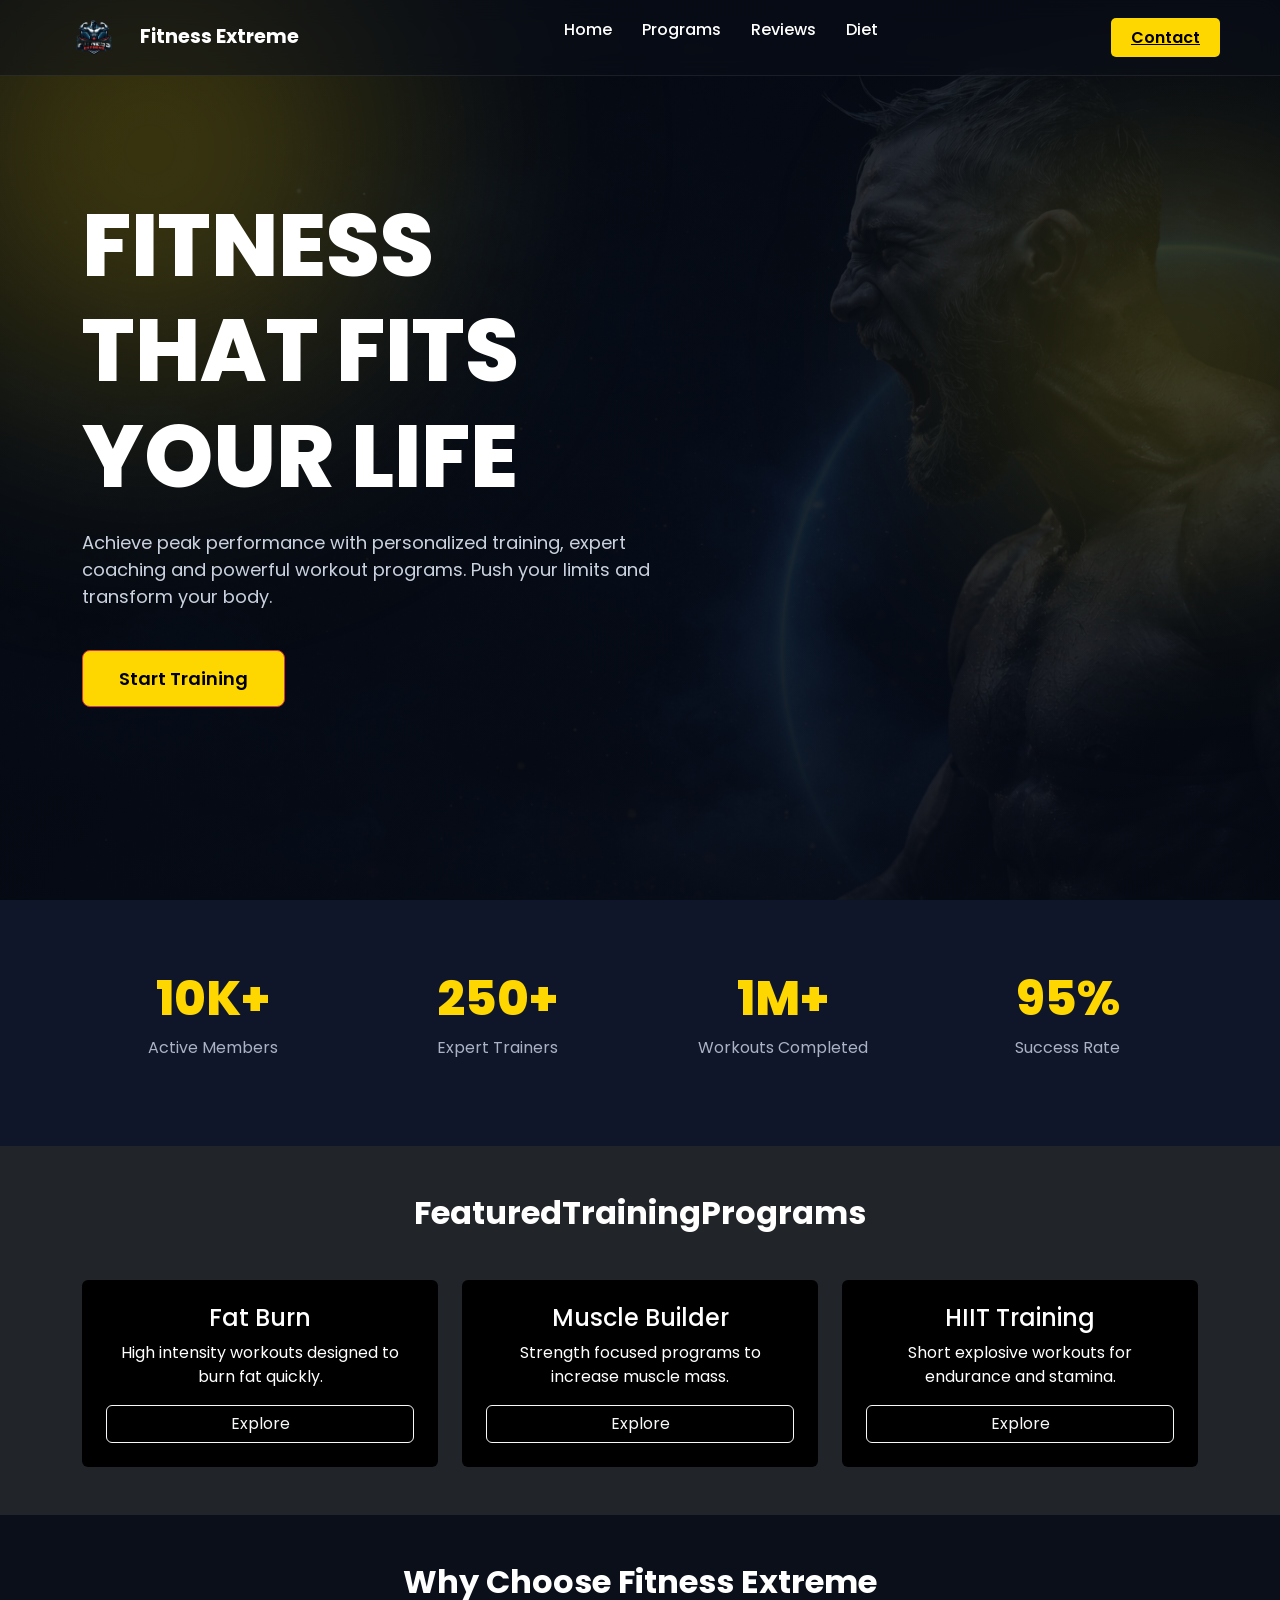
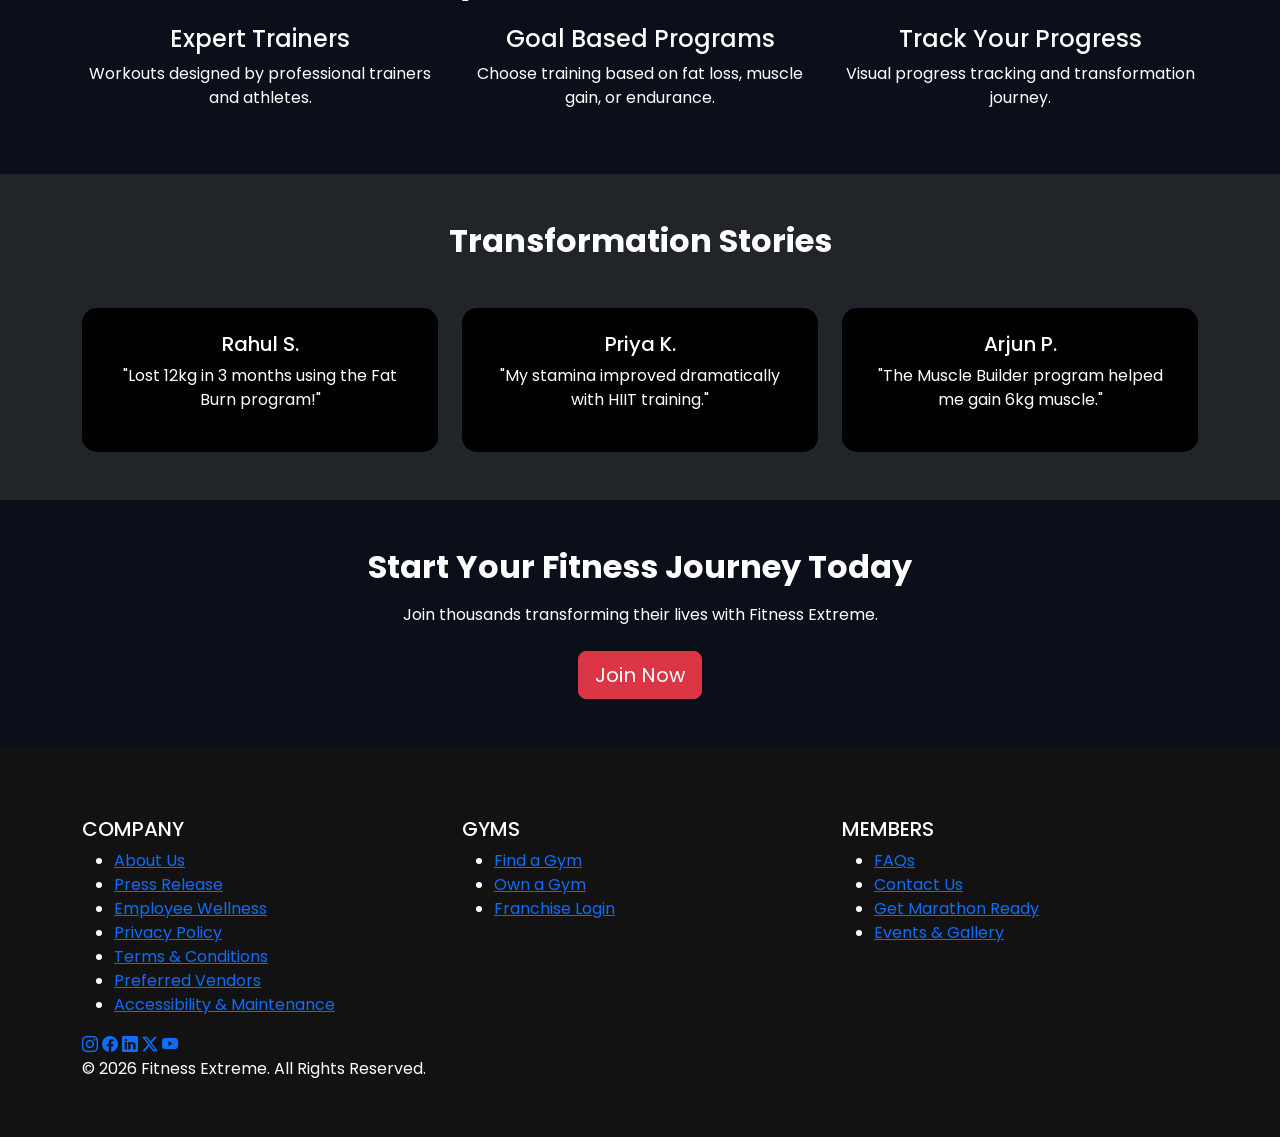
<file: index.html>
<!DOCTYPE html>
<html lang="en">

<head>

<meta charset="UTF-8">
<meta name="viewport" content="width=device-width, initial-scale=1.0">

<title>Fitness Extreme</title>

<!-- Bootstrap -->
<link href="https://cdn.jsdelivr.net/npm/bootstrap@5.3.3/dist/css/bootstrap.min.css" rel="stylesheet">

<!-- Google Font -->
<link href="https://fonts.googleapis.com/css2?family=Poppins:wght@400;600;800&display=swap" rel="stylesheet">

<!-- Custom CSS -->
<link rel="stylesheet" href="css/style.css">

<link rel="stylesheet" href="https://cdn.jsdelivr.net/npm/bootstrap-icons@1.11.3/font/bootstrap-icons.css">

</head>


<body>

<!-- SCROLL PROGRESS BAR -->
<div id="scroll-progress"></div>


<!-- NAVBAR (Loaded dynamically) -->
<div id="navbar-container"></div>



<!-- HERO SECTION -->

<section class="hero">

<div class="container">

<div class="hero-content">

<h1>
FITNESS <br>
THAT FITS <br>
YOUR LIFE
</h1>

<p>
Achieve peak performance with personalized training,
expert coaching and powerful workout programs.
Push your limits and transform your body.
</p>

<button class="btn btn-danger hero-btn mt-4">
Start Training
</button>

</div>

</div>

</section>



<!-- STATS SECTION -->

<section class="stats-section">

<div class="container">

<div class="row text-center">

<div class="col-md-3 col-6 stat">
<h2>10K+</h2>
<p>Active Members</p>
</div>

<div class="col-md-3 col-6 stat">
<h2>250+</h2>
<p>Expert Trainers</p>
</div>

<div class="col-md-3 col-6 stat">
<h2>1M+</h2>
<p>Workouts Completed</p>
</div>

<div class="col-md-3 col-6 stat">
<h2>95%</h2>
<p>Success Rate</p>
</div>

</div>

</div>

</section>



<!-- FEATURED PROGRAMS -->

<section class="py-5 bg-dark">

<div class="container text-center">

<h2 class="mb-5 fw-bold word-reveal">Featured Training Programs</h2>

<div class="row g-4">

<div class="col-md-4">
<div class="card bg-black text-white p-4 border-0 program-card">
<h4>Fat Burn</h4>
<p>High intensity workouts designed to burn fat quickly.</p>
<button class="btn btn-outline-light">Explore</button>
</div>
</div>

<div class="col-md-4">
<div class="card bg-black text-white p-4 border-0 program-card">
<h4>Muscle Builder</h4>
<p>Strength focused programs to increase muscle mass.</p>
<button class="btn btn-outline-light">Explore</button>
</div>
</div>

<div class="col-md-4">
<div class="card bg-black text-white p-4 border-0 program-card">
<h4>HIIT Training</h4>
<p>Short explosive workouts for endurance and stamina.</p>
<button class="btn btn-outline-light">Explore</button>
</div>
</div>

</div>

</div>

</section>



<!-- WHY CHOOSE US -->

<section class="py-5">

<div class="container text-center">

<h2 class="fw-bold mb-4">Why Choose Fitness Extreme</h2>

<div class="row g-4">

<div class="col-md-4">
<h4>Expert Trainers</h4>
<p>Workouts designed by professional trainers and athletes.</p>
</div>

<div class="col-md-4">
<h4>Goal Based Programs</h4>
<p>Choose training based on fat loss, muscle gain, or endurance.</p>
</div>

<div class="col-md-4">
<h4>Track Your Progress</h4>
<p>Visual progress tracking and transformation journey.</p>
</div>

</div>

</div>

</section>



<!-- TRANSFORMATION REVIEWS -->

<section class="py-5 bg-dark">

<div class="container text-center">

<h2 class="fw-bold mb-5">Transformation Stories</h2>

<div class="row g-4">

<div class="col-md-4">
<div class="card bg-black text-white p-4 border-0 review-card">
<h5>Rahul S.</h5>
<p>"Lost 12kg in 3 months using the Fat Burn program!"</p>
</div>
</div>

<div class="col-md-4">
<div class="card bg-black text-white p-4 border-0 review-card">
<h5>Priya K.</h5>
<p>"My stamina improved dramatically with HIIT training."</p>
</div>
</div>

<div class="col-md-4">
<div class="card bg-black text-white p-4 border-0 review-card">
<h5>Arjun P.</h5>
<p>"The Muscle Builder program helped me gain 6kg muscle."</p>
</div>
</div>

</div>

</div>

</section>



<!-- CALL TO ACTION -->

<section class="py-5 text-center">

<div class="container">

<h2 class="fw-bold mb-3">Start Your Fitness Journey Today</h2>

<p class="mb-4">Join thousands transforming their lives with Fitness Extreme.</p>

<button class="btn btn-danger btn-lg">Join Now</button>

</div>

</section>



<!-- FOOTER -->

<footer class="main-footer">

<div class="container">

<div class="row gy-4">

<div class="col-md-4 footer-col">
<h5>COMPANY</h5>
<ul class="footer-links">
<li><a href="#">About Us</a></li>
<li><a href="#">Press Release</a></li>
<li><a href="#">Employee Wellness</a></li>
<li><a href="#">Privacy Policy</a></li>
<li><a href="#">Terms & Conditions</a></li>
<li><a href="#">Preferred Vendors</a></li>
<li><a href="#">Accessibility & Maintenance</a></li>
</ul>
</div>

<div class="col-md-4 footer-col">
<h5>GYMS</h5>
<ul class="footer-links">
<li><a href="#">Find a Gym</a></li>
<li><a href="#">Own a Gym</a></li>
<li><a href="#">Franchise Login</a></li>
</ul>
</div>

<div class="col-md-4 footer-col">
<h5>MEMBERS</h5>
<ul class="footer-links">
<li><a href="#">FAQs</a></li>
<li><a href="#">Contact Us</a></li>
<li><a href="#">Get Marathon Ready</a></li>
<li><a href="#">Events & Gallery</a></li>
</ul>
</div>

</div>

<div class="footer-social">
<a href="#"><i class="bi bi-instagram"></i></a>
<a href="#"><i class="bi bi-facebook"></i></a>
<a href="#"><i class="bi bi-linkedin"></i></a>
<a href="#"><i class="bi bi-twitter-x"></i></a>
<a href="#"><i class="bi bi-youtube"></i></a>
</div>

<div class="footer-bottom">
<p>© 2026 Fitness Extreme. All Rights Reserved.</p>
</div>

</div>

</footer>


<!-- FLOATING SCROLL BUTTON -->

<div id="scrollTopBtn">
<svg width="60" height="60">
<circle cx="30" cy="30" r="26"></circle>
</svg>
<i class="bi bi-arrow-up"></i>
</div>



<!-- JS -->

<script src="https://cdn.jsdelivr.net/npm/bootstrap@5.3.3/dist/js/bootstrap.bundle.min.js"></script>

<script src="https://code.jquery.com/jquery-3.7.1.min.js"></script>
<script src="js/script.js"></script>

</body>
</html>
</file>
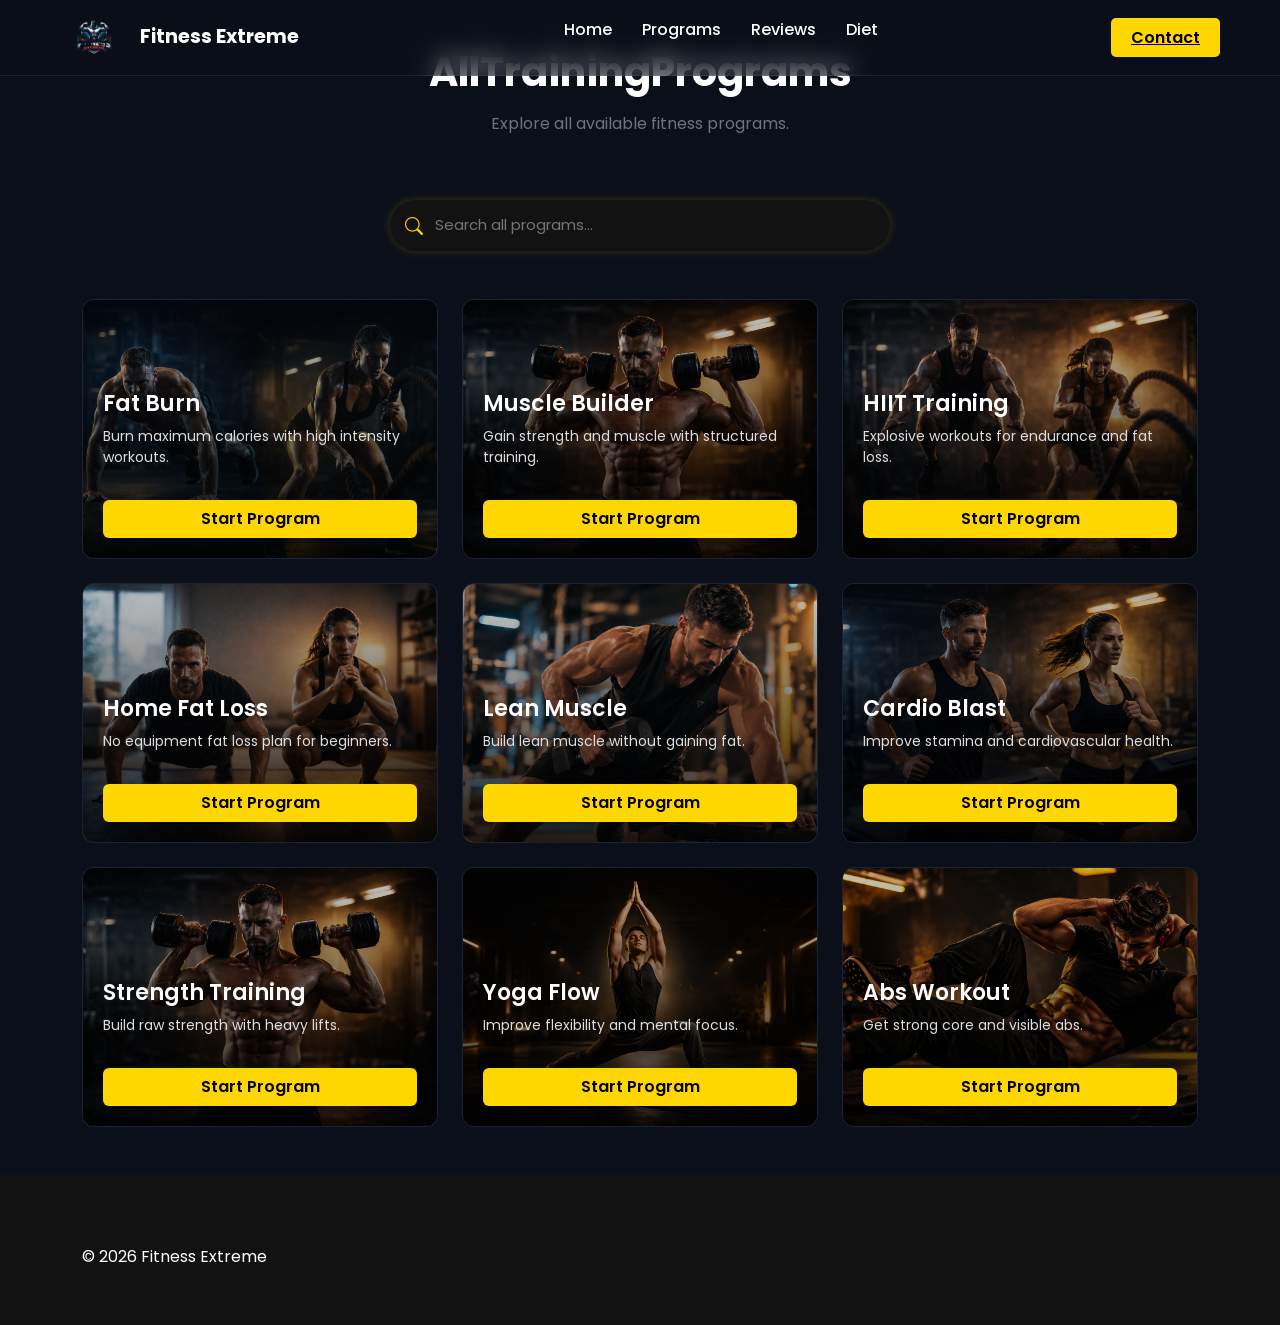
<file: all-programs.html>
<!DOCTYPE html>
<html lang="en">

<head>

<meta charset="UTF-8">
<meta name="viewport" content="width=device-width, initial-scale=1.0">

<title>All Programs - Fitness Extreme</title>

<link href="https://cdn.jsdelivr.net/npm/bootstrap@5.3.3/dist/css/bootstrap.min.css" rel="stylesheet">
<link href="https://fonts.googleapis.com/css2?family=Poppins:wght@400;600;800&display=swap" rel="stylesheet">
<link rel="stylesheet" href="https://cdn.jsdelivr.net/npm/bootstrap-icons@1.11.3/font/bootstrap-icons.css">

<link rel="stylesheet" href="css/style.css">

</head>

<body>

<div id="scroll-progress"></div>
<div id="navbar-container"></div>

<!-- HEADER -->
<section class="py-5 text-center reveal">
<div class="container">
<h1 class="fw-bold word-reveal">All Training Programs</h1>
<p class="mt-3 text-secondary">
Explore all available fitness programs.
</p>
</div>
</section>

<!-- SEARCH -->
<section class="mb-5 reveal">
<div class="container">
<div class="search-box mx-auto">
<i class="bi bi-search"></i>
<input type="text" id="programSearch" placeholder="Search all programs...">
</div>
</div>
</section>

<!-- PROGRAMS -->
<section class="pb-5">
<div class="container">
<div class="row g-4">

<!-- EXISTING 6 PROGRAMS -->

<!-- Fat Burn -->
<div class="col-md-4 program-item">
<div class="program-card overlay-card" data-program="fatburn">
<img src="images/fatburn.png" class="bg-img">
<div class="overlay"></div>
<div class="card-content">
<h4>Fat Burn</h4>
<p>Burn maximum calories with high intensity workouts.</p>
<button class="btn w-100 mt-3">Start Program</button>
</div>
</div>
</div>

<!-- Muscle -->
<div class="col-md-4 program-item">
<div class="program-card overlay-card" data-program="muscle">
<img src="images/musclebuilder.png" class="bg-img">
<div class="overlay"></div>
<div class="card-content">
<h4>Muscle Builder</h4>
<p>Gain strength and muscle with structured training.</p>
<button class="btn w-100 mt-3">Start Program</button>
</div>
</div>
</div>

<!-- HIIT -->
<div class="col-md-4 program-item">
<div class="program-card overlay-card" data-program="hiit">
<img src="images/hiit.png" class="bg-img">
<div class="overlay"></div>
<div class="card-content">
<h4>HIIT Training</h4>
<p>Explosive workouts for endurance and fat loss.</p>
<button class="btn w-100 mt-3">Start Program</button>
</div>
</div>
</div>

<!-- Home -->
<div class="col-md-4 program-item">
<div class="program-card overlay-card" data-program="home">
<img src="images/homefatloss.png" class="bg-img">
<div class="overlay"></div>
<div class="card-content">
<h4>Home Fat Loss</h4>
<p>No equipment fat loss plan for beginners.</p>
<button class="btn w-100 mt-3">Start Program</button>
</div>
</div>
</div>

<!-- Lean -->
<div class="col-md-4 program-item">
<div class="program-card overlay-card" data-program="lean">
<img src="images/leanmuscle.png" class="bg-img">
<div class="overlay"></div>
<div class="card-content">
<h4>Lean Muscle</h4>
<p>Build lean muscle without gaining fat.</p>
<button class="btn w-100 mt-3">Start Program</button>
</div>
</div>
</div>

<!-- Cardio -->
<div class="col-md-4 program-item">
<div class="program-card overlay-card" data-program="cardio">
<img src="images/cardioblast.png" class="bg-img">
<div class="overlay"></div>
<div class="card-content">
<h4>Cardio Blast</h4>
<p>Improve stamina and cardiovascular health.</p>
<button class="btn w-100 mt-3">Start Program</button>
</div>
</div>
</div>

<!-- EXTRA PROGRAMS -->

<!-- Strength -->
<div class="col-md-4 program-item">
<div class="program-card overlay-card" data-program="strength">
<img src="images/musclebuilder.png" class="bg-img">
<div class="overlay"></div>
<div class="card-content">
<h4>Strength Training</h4>
<p>Build raw strength with heavy lifts.</p>
<button class="btn w-100 mt-3">Start Program</button>
</div>
</div>
</div>

<!-- Yoga -->
<div class="col-md-4 program-item">
<div class="program-card overlay-card" data-program="yoga">
<img src="images/yoga.png" class="bg-img">
<div class="overlay"></div>
<div class="card-content">
<h4>Yoga Flow</h4>
<p>Improve flexibility and mental focus.</p>
<button class="btn w-100 mt-3">Start Program</button>
</div>
</div>
</div>

<!-- Abs -->
<div class="col-md-4 program-item">
<div class="program-card overlay-card" data-program="abs">
<img src="images/abs.png" class="bg-img">
<div class="overlay"></div>
<div class="card-content">
<h4>Abs Workout</h4>
<p>Get strong core and visible abs.</p>
<button class="btn w-100 mt-3">Start Program</button>
</div>
</div>
</div>

</div>
</div>
</section>

<footer class="main-footer">
<div class="container">
<p>© 2026 Fitness Extreme</p>
</div>
</footer>

<div id="scrollTopBtn">
<svg width="60" height="60">
<circle cx="30" cy="30" r="26"></circle>
</svg>
<i class="bi bi-arrow-up"></i>
</div>

<script src="https://cdn.jsdelivr.net/npm/bootstrap@5.3.3/dist/js/bootstrap.bundle.min.js"></script>
<script src="https://code.jquery.com/jquery-3.7.1.min.js"></script>
<!-- ADD THIS LINE -->
<script src="js/data.js"></script>

<script src="js/script.js"></script>

</body>
</html>
</file>
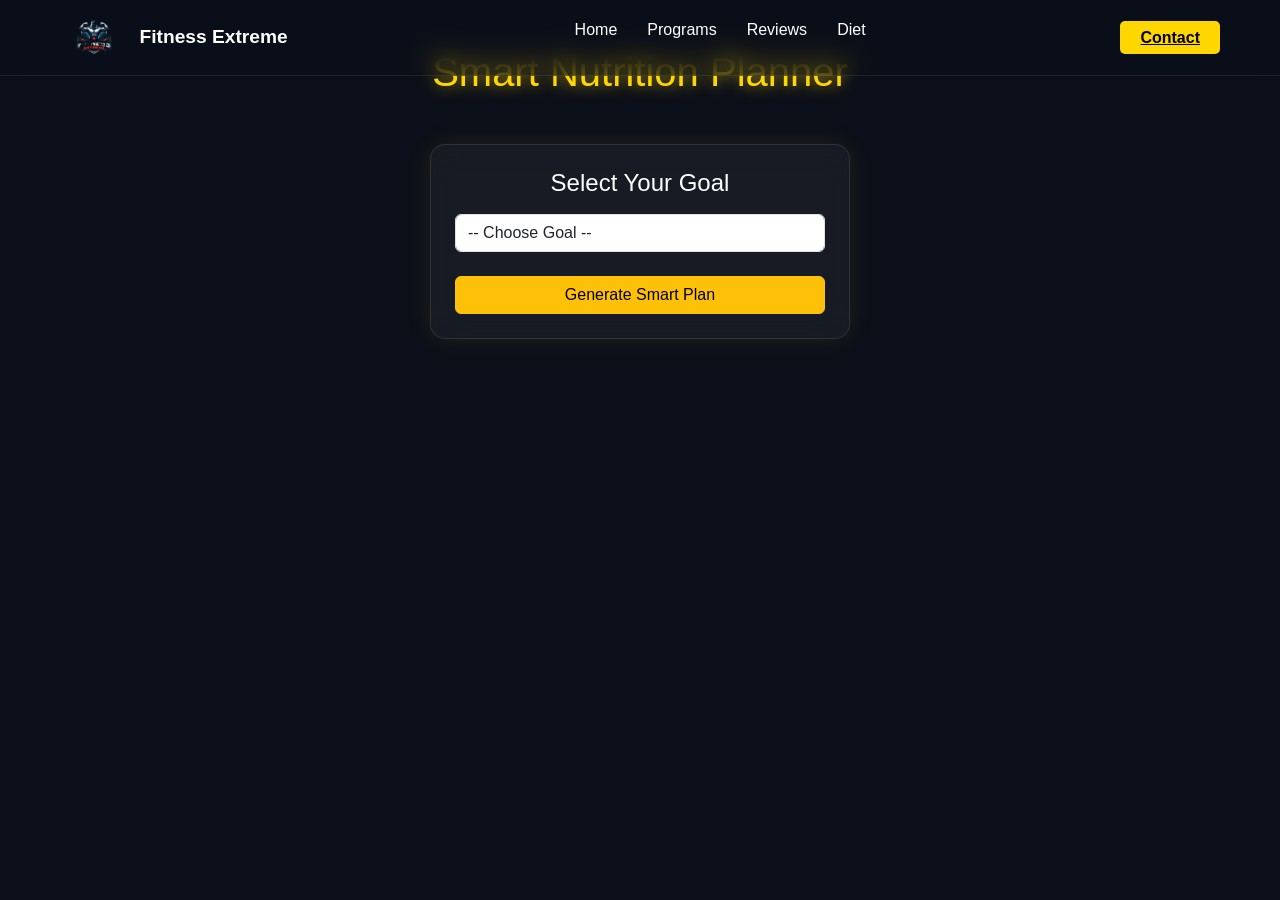
<file: diet.html>
<!DOCTYPE html>
<html lang="en">
<head>

<meta charset="UTF-8">
<meta name="viewport" content="width=device-width, initial-scale=1.0">

<title>Nutrition Planner</title>

<link href="https://cdn.jsdelivr.net/npm/bootstrap@5.3.3/dist/css/bootstrap.min.css" rel="stylesheet">
<link rel="stylesheet" href="css/style.css">

</head>

<body>

<div id="navbar-container"></div>

<div class="container py-5 text-center">

<h1 class="mb-5 glow-text">Smart Nutrition Planner</h1>

<!-- GOAL CARD -->
<div class="diet-card mx-auto p-4">

<h4>Select Your Goal</h4>

<select id="goalSelect" class="form-control mt-3">
    <option value="">-- Choose Goal --</option>
    <option value="loss">🔥 Fat Loss</option>
    <option value="gain">💪 Muscle Gain</option>
    <option value="maintain">⚖ Maintain</option>
</select>

<button id="generateDiet" class="btn btn-warning mt-4 w-100">
Generate Smart Plan
</button>

</div>

<!-- RESULT -->
<div id="dietResult" class="mt-5" style="display:none;">

<h3 id="dietTitle" class="mb-3"></h3>

<!-- MACROS -->
<div class="macro-box mb-4">
<span id="caloriesText"></span>
<span id="proteinText"></span>
<span id="carbsText"></span>
<span id="fatText"></span>
</div>

<div class="row g-4">

<div class="col-md-4">
<div class="meal-card">
<h5>🍳 Breakfast</h5>
<p id="breakfast"></p>
</div>
</div>

<div class="col-md-4">
<div class="meal-card">
<h5>🍛 Lunch</h5>
<p id="lunch"></p>
</div>
</div>

<div class="col-md-4">
<div class="meal-card">
<h5>🌙 Dinner</h5>
<p id="dinner"></p>
</div>
</div>

</div>

</div>

</div>

<script src="https://code.jquery.com/jquery-3.7.1.min.js"></script>
<script src="js/script.js"></script>

</body>
</html>
</file>
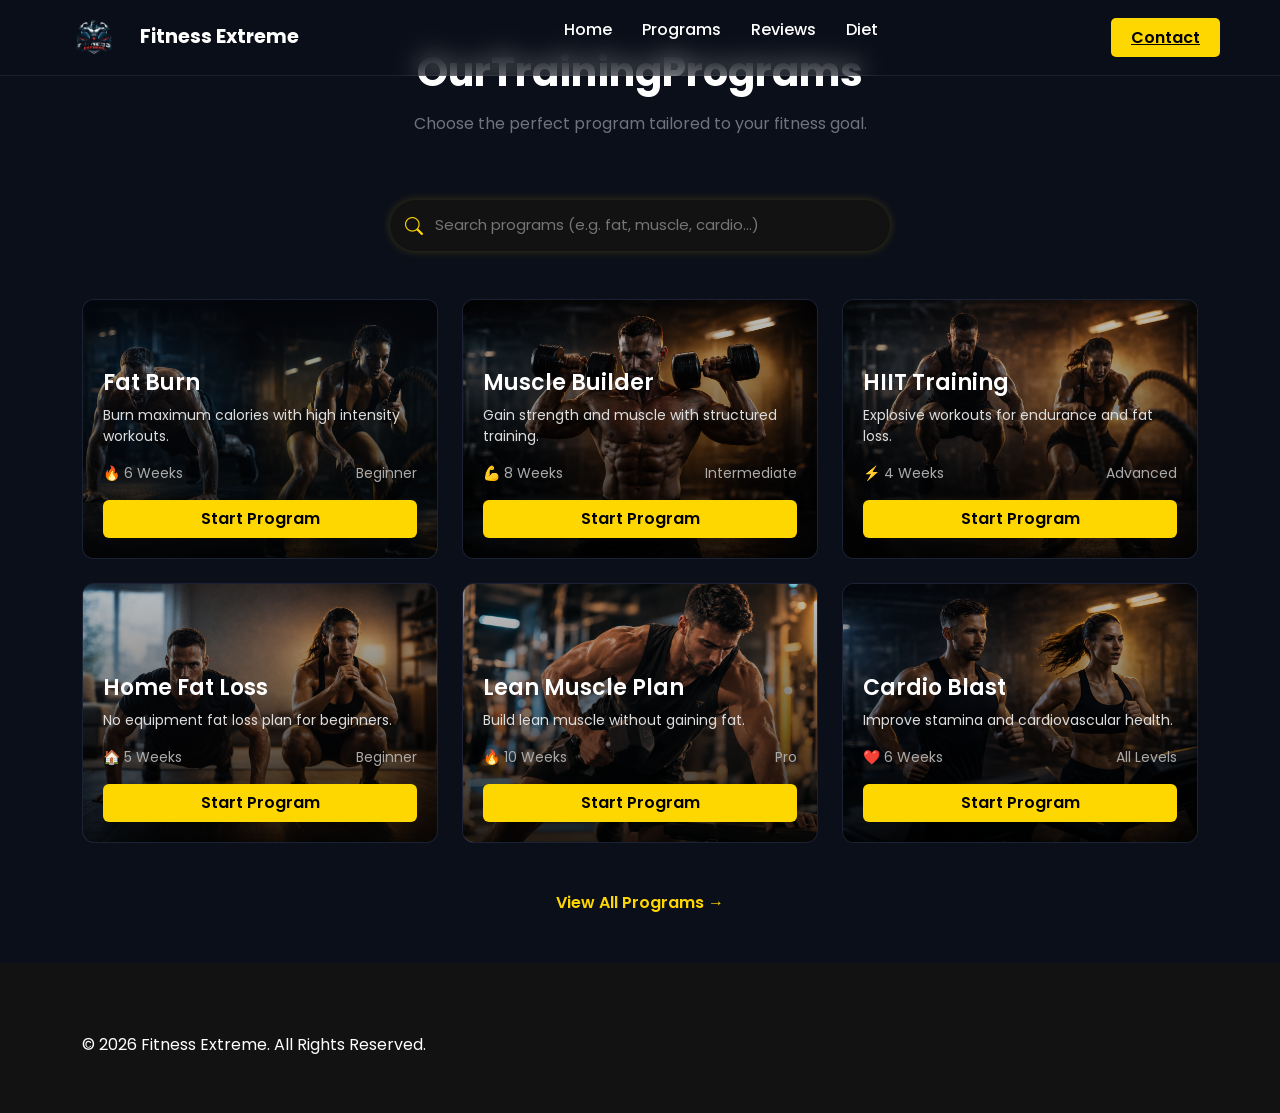
<file: programs.html>
<!DOCTYPE html>
<html lang="en">

<head>

<meta charset="UTF-8">
<meta name="viewport" content="width=device-width, initial-scale=1.0">

<title>Programs - Fitness Extreme</title>

<!-- Bootstrap -->
<link href="https://cdn.jsdelivr.net/npm/bootstrap@5.3.3/dist/css/bootstrap.min.css" rel="stylesheet">

<!-- Google Font -->
<link href="https://fonts.googleapis.com/css2?family=Poppins:wght@400;600;800&display=swap" rel="stylesheet">

<!-- Bootstrap Icons -->
<link rel="stylesheet" href="https://cdn.jsdelivr.net/npm/bootstrap-icons@1.11.3/font/bootstrap-icons.css">

<!-- MAIN CSS -->
<link rel="stylesheet" href="css/style.css">

</head>

<body>

<!-- SCROLL PROGRESS BAR -->
<div id="scroll-progress"></div>

<!-- NAVBAR -->
<div id="navbar-container"></div>

<!-- PAGE HEADER -->

<section class="py-5 text-center reveal">

<div class="container">

<h1 class="fw-bold word-reveal">Our Training Programs</h1>

<p class="mt-3 text-secondary">
Choose the perfect program tailored to your fitness goal.
</p>

</div>

</section>

<!-- FILTER BUTTONS -->

<!-- SEARCH BAR -->
<section class="mb-5 reveal">
  <div class="container">
    <div class="search-box mx-auto">
      <i class="bi bi-search"></i>
      <input 
        type="text" 
        id="programSearch" 
        placeholder="Search programs (e.g. fat, muscle, cardio...)"
      >
    </div>
  </div>
</section>

<!-- PROGRAM CARDS -->

<section class="pb-5">

<div class="container">

<div class="row g-4">

<!-- CARD 1 -->
<div class="col-md-4 program-item show" data-category="fat">

<div class="program-card overlay-card" data-program="fatburn">

<img src="images/fatburn.png" class="bg-img">

<div class="overlay"></div>

<div class="card-content">

<h4>Fat Burn</h4>

<p>Burn maximum calories with high intensity workouts.</p>

<div class="program-meta">
<span>🔥 6 Weeks</span>
<span>Beginner</span>
</div>

<button class="btn w-100 mt-3">
Start Program
</button>

</div>

</div>

</div>

<!-- CARD 2 -->
<div class="col-md-4 program-item" data-category="muscle">

<div class="program-card overlay-card" data-program="muscle">

<img src="images/musclebuilder.png" class="bg-img">

<div class="overlay"></div>

<div class="card-content">

<h4>Muscle Builder</h4>

<p>Gain strength and muscle with structured training.</p>

<div class="program-meta">
<span>💪 8 Weeks</span>
<span>Intermediate</span>
</div>

<button class="btn mt-3 w-100">Start Program</button>

</div>

</div>

</div>

<!-- CARD 3 -->
<div class="col-md-4 program-item" data-category="hiit">

<div class="program-card overlay-card" data-program="hiit">

<img src="images/hiit.png" class="bg-img">

<div class="overlay"></div>

<div class="card-content">

<h4>HIIT Training</h4>

<p>Explosive workouts for endurance and fat loss.</p>

<div class="program-meta">
<span>⚡ 4 Weeks</span>
<span>Advanced</span>
</div>

<button class="btn mt-3 w-100">Start Program</button>

</div>

</div>

</div>

<!-- CARD 4 -->
<div class="col-md-4 program-item" data-category="fatloss">

<div class="program-card overlay-card" data-program="home">

<img src="images/homefatloss.png" class="bg-img">

<div class="overlay"></div>

<div class="card-content">

<h4>Home Fat Loss</h4>

<p>No equipment fat loss plan for beginners.</p>

<div class="program-meta">
<span>🏠 5 Weeks</span>
<span>Beginner</span>
</div>

<button class="btn w-100 mt-3">Start Program</button>

</div>

</div>

</div>

<!-- CARD 5 -->
<div class="col-md-4 program-item" data-category="musclegain">

<div class="program-card overlay-card" data-program="lean">

<img src="images/leanmuscle.png" class="bg-img">

<div class="overlay"></div>

<div class="card-content">

<h4>Lean Muscle Plan</h4>

<p>Build lean muscle without gaining fat.</p>

<div class="program-meta">
<span>🔥 10 Weeks</span>
<span>Pro</span>
</div>

<button class="btn w-100 mt-3">Start Program</button>

</div>

</div>

</div>

<!-- CARD 6 -->
<div class="col-md-4 program-item" data-category="cardio">

<div class="program-card overlay-card" data-program="cardio">

<img src="images/cardioblast.png" class="bg-img">

<div class="overlay"></div>

<div class="card-content">

<h4>Cardio Blast</h4>

<p>Improve stamina and cardiovascular health.</p>

<div class="program-meta">
<span>❤️ 6 Weeks</span>
<span>All Levels</span>
</div>

<button class="btn w-100 mt-3">Start Program</button>

</div>

</div>

</div>

</div>

</section>

<!-- VIEW ALL BUTTON -->
<div class="text-center mb-5">
  <a href="all-programs.html" class="view-all-btn">
    View All Programs →
  </a>
</div>

<!-- FOOTER -->

<footer class="main-footer">

<div class="container">

<div class="footer-bottom">
<p>© 2026 Fitness Extreme. All Rights Reserved.</p>
</div>

</div>

</footer>

<!-- SCROLL BUTTON -->

<div id="scrollTopBtn">
<svg width="60" height="60">
<circle cx="30" cy="30" r="26"></circle>
</svg>
<i class="bi bi-arrow-up"></i>
</div>

<!-- JS -->

<script src="https://cdn.jsdelivr.net/npm/bootstrap@5.3.3/dist/js/bootstrap.bundle.min.js"></script>
<script src="https://code.jquery.com/jquery-3.7.1.min.js"></script>
<!-- ADD THIS LINE -->
<script src="js/data.js"></script>

<script src="js/script.js"></script>

</body>
</html>
</file>
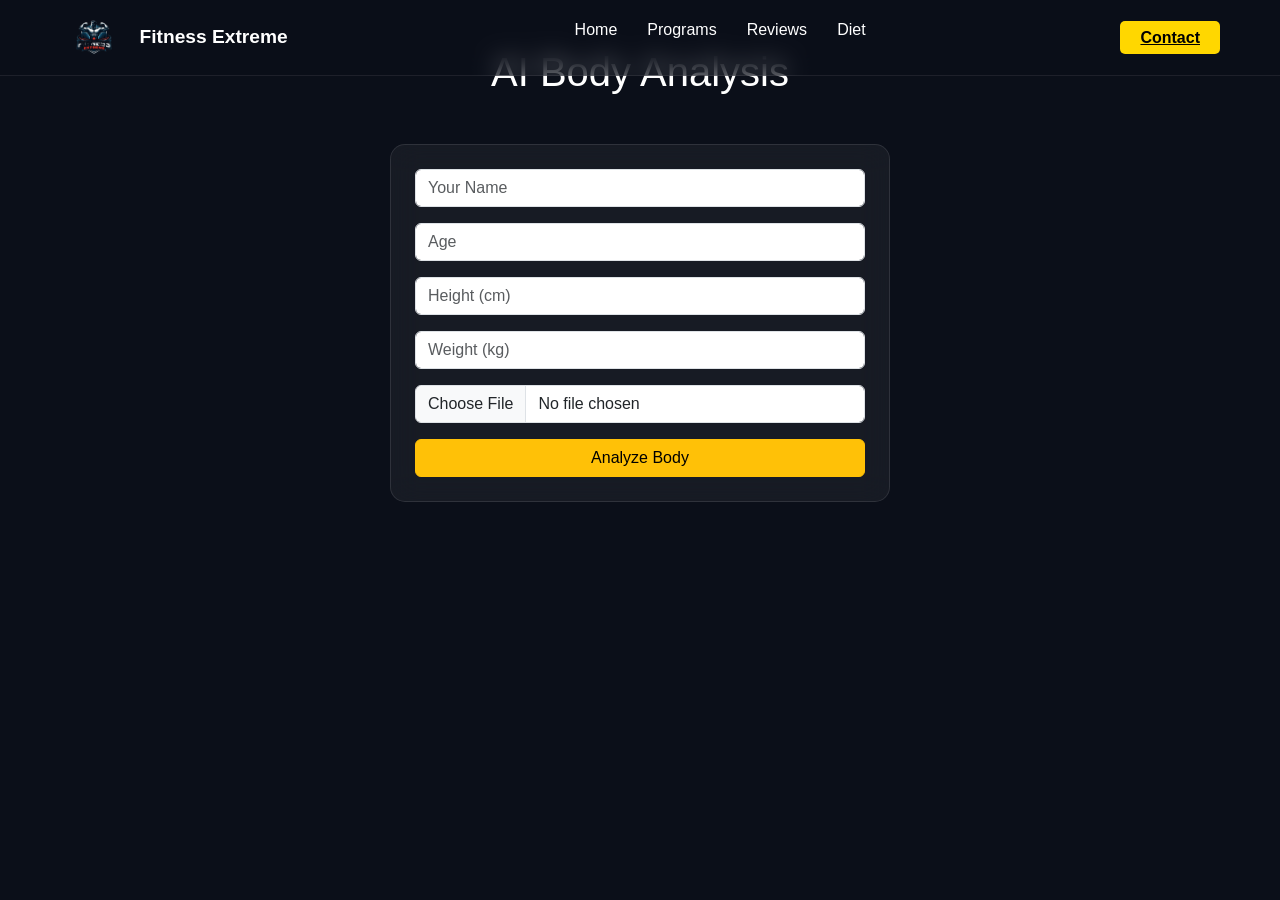
<file: reviews.html>
<!DOCTYPE html>
<html lang="en">
<head>

<meta charset="UTF-8">
<meta name="viewport" content="width=device-width, initial-scale=1.0">

<title>AI Fitness Review</title>

<link href="https://cdn.jsdelivr.net/npm/bootstrap@5.3.3/dist/css/bootstrap.min.css" rel="stylesheet">
<link rel="stylesheet" href="css/style.css">

</head>

<body>

<div id="navbar-container"></div>

<div class="container py-5 text-center">

<h1 class="mb-5">AI Body Analysis</h1>

<!-- CARD -->
<div class="review-card p-4 mx-auto">

<input type="text" id="name" placeholder="Your Name" class="form-control mb-3">
<input type="number" id="age" placeholder="Age" class="form-control mb-3">
<input type="number" id="height" placeholder="Height (cm)" class="form-control mb-3">
<input type="number" id="weight" placeholder="Weight (kg)" class="form-control mb-3">

<input type="file" id="imageUpload" accept="image/*" class="form-control mb-3">

<button id="analyzeBtn" class="btn btn-warning w-100">
Analyze Body
</button>

</div>

<!-- IMAGE -->
<div class="mt-4">
<img id="previewImage" class="preview-img">
</div>

<!-- LOADING -->
<div id="loadingBox" class="mt-5" style="display:none;">
<div class="scanner"></div>
<p class="mt-3">Analyzing your body...</p>
</div>

<!-- RESULT -->
<div id="resultBox" class="mt-5" style="display:none;">

<h3 id="resultName"></h3>

<!-- BMI CIRCLE -->
<div class="bmi-circle">
<span id="bmiValue">0</span>
</div>

<p id="bmiResult"></p>
<p id="fitnessAdvice"></p>

<!-- ✅ WORKOUT PLAN (CORRECT POSITION) -->
<div id="workoutPlan" class="mt-4" style="display:none;">

<h4 class="mb-3">Recommended Plan</h4>

<p id="workoutType"></p>
<p id="workoutProgram"></p>

<ul id="exerciseListPlan"></ul>

</div>

</div>

</div>

<script src="https://code.jquery.com/jquery-3.7.1.min.js"></script>
<script src="js/script.js"></script>

</body>
</html>
</file>
<file: css/style.css>
/* GLOBAL */
html {
    scroll-behavior: smooth;
}

body {
    background: #0b0f19;
    color: white;
    font-family: 'Poppins', sans-serif;
    margin: 0;
    padding: 0;
}

/* NAVBAR */
.navbar-saas {
    position: fixed;
    top: 0;
    left: 0;
    width: 100%;
    z-index: 9999;
    padding: 15px 0;
    background: rgba(10, 15, 25, 0.5);
    backdrop-filter: blur(12px);
    border-bottom: 1px solid rgba(255, 255, 255, 0.08);
    /* Updated transition to include transform */
    transition: transform 0.4s ease-in-out, background 0.3s ease, padding 0.3s ease;
    transform: translateY(0);
}

.nav-container {
    display: flex;
    justify-content: space-between;
    align-items: center;
    max-width: 1200px;
    margin: 0 auto;
    padding: 0 20px;
}

.nav-left {
    display: flex;
    align-items: center;
    gap: 12px;
}

.logo {
    height: 45px;
}

.brand-name {
    font-weight: 700;
    font-size: 1.2rem;
}

.nav-menu {
    display: flex;
    list-style: none;
    gap: 30px;
}

.nav-menu a {
    color: white;
    text-decoration: none;
    font-weight: 500;
    transition: 0.3s;
}

.nav-menu a:hover {
    color: #FFD700;
}

.nav-btn {
    background: #FFD700;
    color: black;
    padding: 8px 20px;
    border-radius: 5px;
    font-weight: 600;
}

.navbar-scrolled {
    background: #0b0f19;
    padding: 10px 0;
    box-shadow: 0 8px 25px rgba(0, 0, 0, 0.5);
}

/* HERO */
.hero {
    height: 100vh;
    background-image: linear-gradient(rgba(5, 10, 20, 0.85), rgba(5, 10, 20, 0.9)), url("../images/hero.png");
    background-size: cover;
    background-position: center 20%;
    display: flex;
    align-items: center;
    position: relative;
    overflow: hidden;
}

.hero-content {
    max-width: 600px;
    position: relative;
    z-index: 2;
}

.hero-content h1 {
    font-weight: 800;
    font-size: clamp(42px, 7vw, 88px);
}

.hero-content p {
    margin-top: 20px;
    font-size: 18px;
    color: #cbd2df;
}

.hero-btn {
    padding: 14px 36px;
    font-weight: 600;
    font-size: 18px;
    border-radius: 8px;
    background: #FFD700;
    color: black;
}

.hero-btn:hover {
    transform: translateY(-3px);
    box-shadow: 0 8px 20px rgba(255,215,0,0.5);
}

/* HERO GLOW */
.hero::before {
    content: "";
    position: absolute;
    top: -200px;
    left: -200px;
    width: 700px;
    height: 700px;
    background: radial-gradient(circle, rgba(255,215,0,0.35), transparent 70%);
    filter: blur(120px);
}

.hero::after {
    content: "";
    position: absolute;
    top: 100px;
    right: -150px;
    width: 500px;
    height: 500px;
    background: radial-gradient(circle, rgba(255,215,0,0.35), transparent 70%);
    filter: blur(120px);
}

/* STATS */
.stats-section {
    background: #0f1629;
    padding: 70px 0;
}

.stat h2 {
    font-size: 48px;
    font-weight: 800;
    color: #FFD700;
}

.stat p {
    color: #aab2c5;
}

/* PROGRAM FILTERS */
.program-filters {
    display: flex;
    justify-content: center;
    gap: 15px;
    flex-wrap: wrap;
}

.filter-btn {
    background: #121212;
    color: #aaa;
    border: 1px solid #333;
    padding: 8px 20px;
    border-radius: 30px;
    cursor: pointer;
    transition: 0.3s;
}

.filter-btn:hover {
    color: #FFD700;
    border-color: #FFD700;
}

.filter-btn.active {
    background: #FFD700;
    color: black;
}

/* PROGRAM META */
.program-meta {
    display: flex;
    justify-content: space-between;
    font-size: 14px;
    color: #aaa;
    margin-top: 10px;
}

/* PROGRAM ITEM ANIMATION */
.program-item {
    transition: all 0.4s ease;
}

.program-item.hide {
    opacity: 0;
    transform: scale(0.9);
    pointer-events: none;
}

/* =========================
OPTION 2 - OVERLAY CARD
========================= */

.overlay-card {
    position: relative;
    height: 260px;
    border-radius: 12px;
    overflow: hidden;
    background: #0f1629;
    border: 1px solid rgba(255,255,255,0.05);
    transition: 0.4s ease;
}

.overlay-card:hover {
    transform: translateY(-12px);
    box-shadow: 0 25px 50px rgba(0,0,0,0.7);
    border-color: #FFD700;
}

/* IMAGE */
.overlay-card .bg-img {
    position: absolute;
    width: 100%;
    height: 100%;
    object-fit: cover;
    top: 0;
    left: 0;
    transition: 0.4s;
}

/* OVERLAY */
.overlay-card .overlay {
    position: absolute;
    width: 100%;
    height: 100%;
    background: linear-gradient(to top, rgba(0,0,0,0.85), rgba(0,0,0,0.2));
    z-index: 1;
}

/* CONTENT */
.overlay-card .card-content {
    position: absolute;
    bottom: 0;
    padding: 20px;
    z-index: 2;
    width: 100%;
}

.overlay-card h4 {
    font-size: 22px;
    font-weight: 600;
}

.overlay-card p {
    font-size: 14px;
    color: #ddd;
}

/* BUTTON */
.overlay-card .btn {
    background: #FFD700;
    color: black;
    font-weight: 600;
}

.overlay-card:hover .bg-img {
    transform: scale(1.08);
}

/* REVIEW */
.review-card:hover {
    transform: translateY(-8px);
    box-shadow: 0 15px 35px rgba(0,0,0,0.6);
}

/* FOOTER */
.main-footer {
    background: #121212;
    padding: 70px 0 40px;
}

.footer-links a:hover {
    color: #FFD700;
}

/* SCROLL BAR */
#scroll-progress {
    position: fixed;
    top: 0;
    left: 0;
    height: 4px;
    width: 0%;
    background: linear-gradient(90deg,#FFD700,#FFC300,#FFD700);
    box-shadow: 0 0 10px rgba(255,215,0,0.8);
    z-index: 10000;
}

/* SCROLL BUTTON */
#scrollTopBtn {
    position: fixed;
    right: 25px;
    bottom: 25px;
    width: 60px;
    height: 60px;
    border-radius: 50%;
    background: #121212;
    display: flex;
    align-items: center;
    justify-content: center;
    cursor: pointer;
    z-index: 9999;
    opacity: 0;
    pointer-events: none;
    transition: 0.3s;
}

#scrollTopBtn.show {
    opacity: 1;
}

#scrollTopBtn i {
    position: absolute;
    color: white;
}

#scrollTopBtn svg {
    transform: rotate(-90deg);
}

#scrollTopBtn circle {
    fill: none;
    stroke: #FFD700;
    stroke-width: 4;
}

/* =========================
PROGRAM DETAIL PAGE
========================= */

.program-hero{
padding:120px 0 60px;
background:#0f1629;
text-align:center;
}

.program-hero h1{
font-size:48px;
font-weight:800;
color:#FFD700;
}

.program-hero p{
color:#cbd2df;
margin-top:10px;
}


/* MAIN SECTION */

.program-detail-section{
padding:80px 0;
}


/* VISUAL */

.program-visual{
background:#121212;
padding:20px;
border-radius:12px;
box-shadow:0 10px 30px rgba(0,0,0,0.5);
}

.program-visual img{
width:100%;
border-radius:10px;
}


/* INFO */

.program-info h2{
font-size:32px;
font-weight:700;
margin-bottom:15px;
}

.program-info p{
color:#aaa;
line-height:1.6;
}


/* STATS */

.program-stats{
list-style:none;
padding:0;
margin-top:20px;
}

.program-stats li{
margin-bottom:10px;
font-size:15px;
}


/* BUTTON */

.program-info .btn{
background:#FFD700;
color:black;
font-weight:600;
}

.program-info .btn:hover{
background:#FFC300;
}
.overlay{
    pointer-events: none;
}

.program-visual img {
  width: 100%;
  border-radius: 10px;
  object-fit: cover;
  background: #000;
}


/* =========================
PAGE TRANSITION (FIXED)
========================= */

body {
    opacity: 0;
    transform: scale(1.05);
    transition: all 0.5s ease;
}

/* Page enters */
body.fade-in {
    opacity: 1;
    transform: scale(1);
}

/* Page exits */
body.fade-out {
    opacity: 0;
    transform: scale(0.92);
}
@keyframes fadeIn {
    to {
        opacity: 1;
    }
}

/* SEARCH BAR */

.search-box {
  position: relative;
  max-width: 500px;
}

.search-box input {
  width: 100%;
  padding: 14px 20px 14px 45px;
  border-radius: 50px;
  border: none;
  outline: none;
  background: #121212;
  color: white;
  font-size: 15px;
  box-shadow: 0 0 10px rgba(255, 215, 0, 0.2);
  transition: 0.3s;
}

.search-box input:focus {
  box-shadow: 0 0 20px rgba(255, 215, 0, 0.6);
}

.search-box i {
  position: absolute;
  top: 50%;
  left: 15px;
  transform: translateY(-50%);
  color: #FFD700;
  font-size: 18px;
}

/* VIEW ALL BUTTON */

.view-all-btn {
  display: inline-block;
  color: #FFD700;
  font-weight: 600;
  font-size: 16px;
  text-decoration: none;
  position: relative;
  transition: 0.3s;
}

.view-all-btn::after {
  content: "";
  position: absolute;
  left: 0;
  bottom: -4px;
  width: 0%;
  height: 2px;
  background: #FFD700;
  transition: 0.3s;
}

.view-all-btn:hover {
  color: white;
  text-shadow: 0 0 10px #FFD700;
}

.view-all-btn:hover::after {
  width: 100%;
}

.exercise-btn {
  background: #121212;
  border: 1px solid #FFD700;
  color: #FFD700;
  padding: 8px 15px;
  margin: 5px;
  border-radius: 20px;
  cursor: pointer;
  transition: 0.3s;
}

.exercise-btn:hover {
  background: #FFD700;
  color: black;
}

.exercise-btn.active {
  background: #FFD700;
  color: black;
}

.progress-bar {
  transition: width 0.5s linear;
}

/* =========================
SaaS Navbar Hide/Show Logic
========================= */


/* Class to hide the navbar - added !important to ensure it overrides fixed positioning */
.navbar-hidden {
    transform: translateY(-100%) !important;
}

#resultBox {
    background: #121212;
    padding: 20px;
    border-radius: 10px;
    border: 1px solid #FFD700;
}

/* PREMIUM REVIEW UI */

.review-card {
    max-width: 500px;
    background: rgba(255,255,255,0.05);
    backdrop-filter: blur(15px);
    border-radius: 15px;
    border: 1px solid rgba(255,255,255,0.1);
}

.preview-img {
    max-width: 300px;
    border-radius: 12px;
    display: none;
    box-shadow: 0 0 20px rgba(255,215,0,0.3);
}

/* LOADING SCANNER */
.scanner {
    width: 200px;
    height: 200px;
    margin: auto;
    border-radius: 50%;
    border: 3px solid rgba(255,215,0,0.3);
    position: relative;
    overflow: hidden;
}

.scanner::before {
    content: "";
    position: absolute;
    width: 100%;
    height: 50%;
    background: linear-gradient(to bottom, transparent, #FFD700);
    animation: scan 2s infinite;
}

@keyframes scan {
    0% { top: -50%; }
    100% { top: 100%; }
}

/* BMI CIRCLE */
.bmi-circle {
    width: 120px;
    height: 120px;
    border-radius: 50%;
    border: 6px solid #FFD700;
    display: flex;
    align-items: center;
    justify-content: center;
    margin: 20px auto;
    font-size: 24px;
    font-weight: bold;
}

#workoutPlan {
    background: rgba(255,215,0,0.05);
    border: 1px solid rgba(255,215,0,0.3);
    padding: 15px;
    border-radius: 10px;
}

.diet-card {
    max-width: 400px;
    background: rgba(255,255,255,0.05);
    backdrop-filter: blur(12px);
    border-radius: 12px;
    border: 1px solid rgba(255,255,255,0.1);
}
/* TITLE GLOW */
.glow-text {
    color: #FFD700;
    text-shadow: 0 0 15px rgba(255,215,0,0.7);
}

/* CARD */
.diet-card {
    max-width: 420px;
    background: rgba(255,255,255,0.05);
    backdrop-filter: blur(15px);
    border-radius: 15px;
    border: 1px solid rgba(255,255,255,0.1);
    box-shadow: 0 0 25px rgba(255,215,0,0.1);
}

/* MACROS */
.macro-box {
    background: #121212;
    padding: 12px;
    border-radius: 8px;
    border: 1px solid #FFD700;
    font-size: 14px;
}

/* MEAL CARD */
.meal-card {
    background: #121212;
    padding: 20px;
    border-radius: 12px;
    border: 1px solid rgba(255,215,0,0.3);
    transition: 0.3s;
}

.meal-card:hover {
    transform: translateY(-5px);
    box-shadow: 0 10px 30px rgba(255,215,0,0.3);
}
</file>
